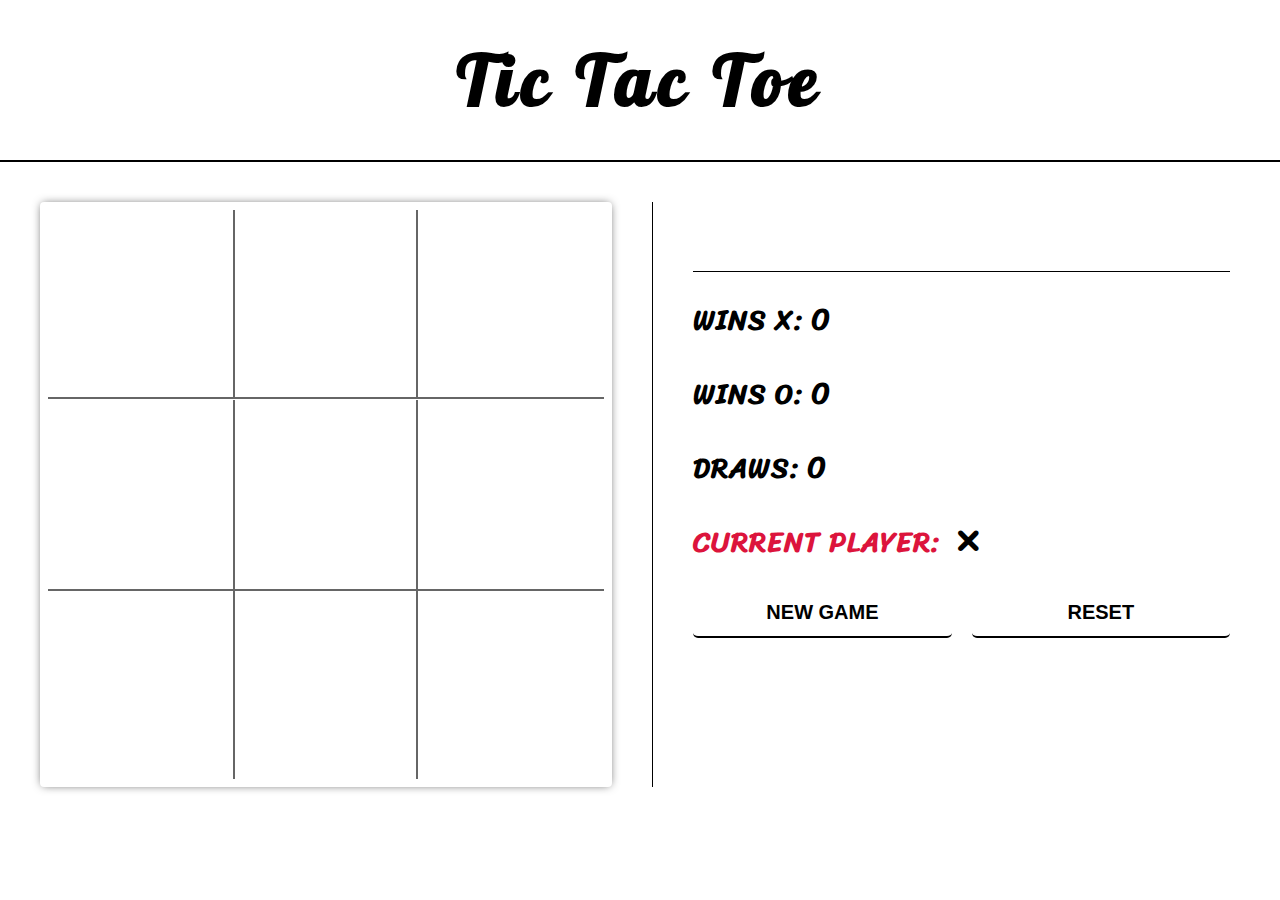
<file: index.html>
<!DOCTYPE html>
<html lang="en">

<head>
    <meta charset="UTF-8">
    <meta name="viewport" content="width=device-width, initial-scale=1.0">
    <title>Tic Tac Toe</title>
    <link rel="stylesheet" href="css/main.css">
    <link href="https://fonts.googleapis.com/css2?family=Sriracha&display=swap" rel="stylesheet">
    <link href="https://fonts.googleapis.com/css2?family=Lobster&display=swap" rel="stylesheet">
    <link rel="stylesheet" href="CrossAndCircleIcon/css/fontello.css">
</head>

<body>
    <h1 class="title">Tic Tac Toe</h1>
    <div class="container">
        <div class="board">
            <div class="board__field" data-number='1'>
                <!-- <i class="icon-cancel"></i> -->
            </div>
            <div class="board__field" data-number='2'></div>
            <div class="board__field" data-number='3'></div>
            <div class="board__field" data-number='4'></div>
            <div class="board__field" data-number='5' disabled="true"></div>
            <div class="board__field" data-number='6'></div>
            <div class="board__field" data-number='7'></div>
            <div class="board__field" data-number='8'></div>
            <div class="board__field" data-number='9'></div>
            <div class="board__disabled"></div>
        </div>
        <section class="stats">
            <h1 class="stats__infoH1"></h1>
            <p class="stats__paragraph">Wins X: <span class="stats__winsX">0</span>
            </p>
            <p class="stats__paragraph">Wins O: <span class="stats__winsO">0</span>
            </p>
            <p class="stats__paragraph">Draws: <span class="stats__draws">0</span>
            </p>
            <p class="stats__paragraph">current player: <span class="stats__whoPlays"><i class="icon-cancel"></i></span>
            </p>
            <div class="stats__buttons">
                <button class="stats__buttons-newGame button">new game</button>
                <button class="stats__buttons-reset button">reset</button>
            </div>
        </section>
    </div>
</body>

<script src="script.js"></script>

</html>
</file>
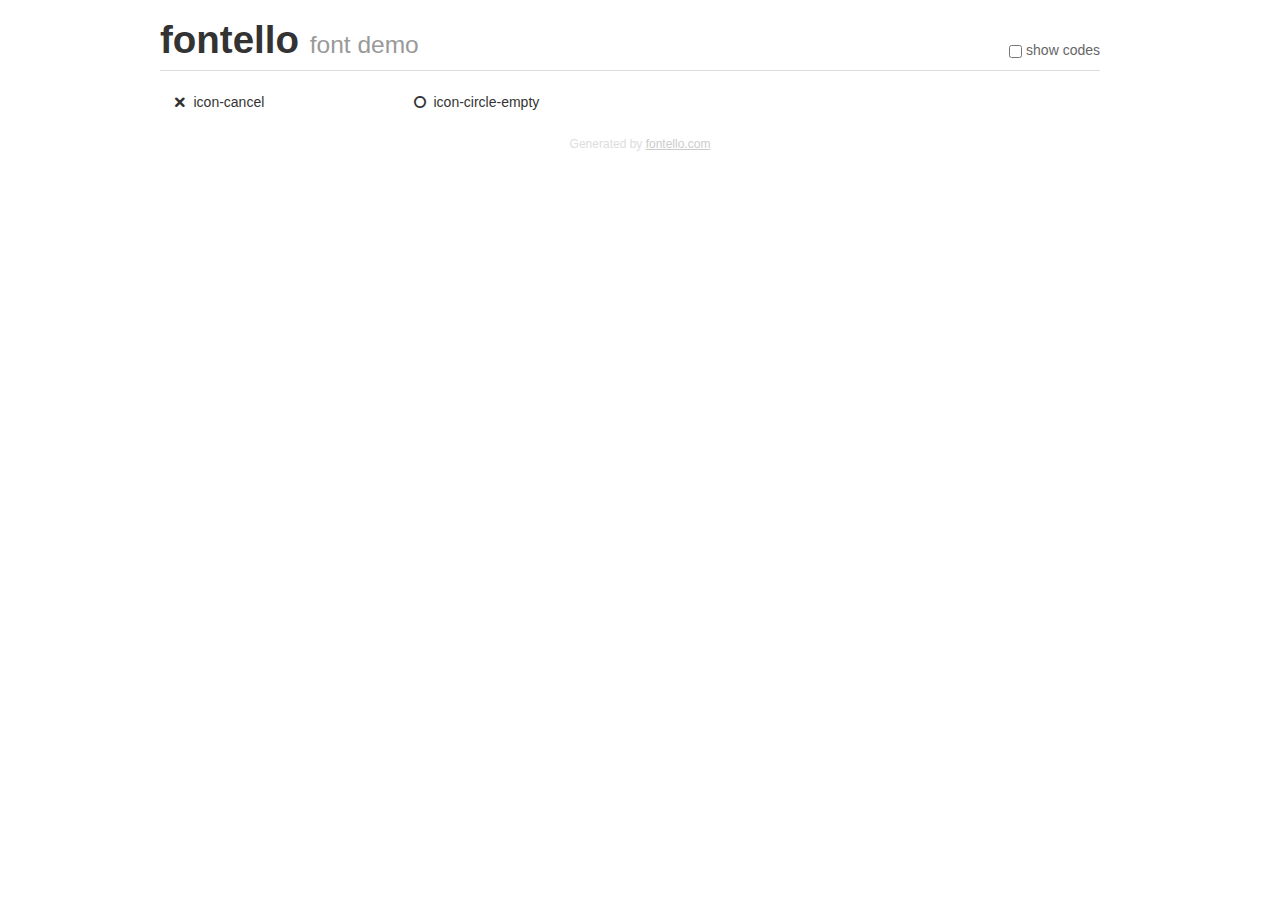
<file: CrossAndCircleIcon/demo.html>
<!DOCTYPE html>
<html>
  <head><!--[if lt IE 9]><script language="javascript" type="text/javascript" src="//html5shim.googlecode.com/svn/trunk/html5.js"></script><![endif]-->
    <meta charset="UTF-8"><style>/*
 * Bootstrap v2.2.1
 *
 * Copyright 2012 Twitter, Inc
 * Licensed under the Apache License v2.0
 * http://www.apache.org/licenses/LICENSE-2.0
 *
 * Designed and built with all the love in the world @twitter by @mdo and @fat.
 */
.clearfix {
  *zoom: 1;
}
.clearfix:before,
.clearfix:after {
  display: table;
  content: "";
  line-height: 0;
}
.clearfix:after {
  clear: both;
}
html {
  font-size: 100%;
  -webkit-text-size-adjust: 100%;
  -ms-text-size-adjust: 100%;
}
a:focus {
  outline: thin dotted #333;
  outline: 5px auto -webkit-focus-ring-color;
  outline-offset: -2px;
}
a:hover,
a:active {
  outline: 0;
}
button,
input,
select,
textarea {
  margin: 0;
  font-size: 100%;
  vertical-align: middle;
}
button,
input {
  *overflow: visible;
  line-height: normal;
}
button::-moz-focus-inner,
input::-moz-focus-inner {
  padding: 0;
  border: 0;
}
body {
  margin: 0;
  font-family: "Helvetica Neue", Helvetica, Arial, sans-serif;
  font-size: 14px;
  line-height: 20px;
  color: #333;
  background-color: #fff;
}
a {
  color: #08c;
  text-decoration: none;
}
a:hover {
  color: #005580;
  text-decoration: underline;
}
.row {
  margin-left: -20px;
  *zoom: 1;
}
.row:before,
.row:after {
  display: table;
  content: "";
  line-height: 0;
}
.row:after {
  clear: both;
}
[class*="span"] {
  float: left;
  min-height: 1px;
  margin-left: 20px;
}
.container,
.navbar-static-top .container,
.navbar-fixed-top .container,
.navbar-fixed-bottom .container {
  width: 940px;
}
.span12 {
  width: 940px;
}
.span11 {
  width: 860px;
}
.span10 {
  width: 780px;
}
.span9 {
  width: 700px;
}
.span8 {
  width: 620px;
}
.span7 {
  width: 540px;
}
.span6 {
  width: 460px;
}
.span5 {
  width: 380px;
}
.span4 {
  width: 300px;
}
.span3 {
  width: 220px;
}
.span2 {
  width: 140px;
}
.span1 {
  width: 60px;
}
[class*="span"].pull-right,
.row-fluid [class*="span"].pull-right {
  float: right;
}
.container {
  margin-right: auto;
  margin-left: auto;
  *zoom: 1;
}
.container:before,
.container:after {
  display: table;
  content: "";
  line-height: 0;
}
.container:after {
  clear: both;
}
p {
  margin: 0 0 10px;
}
.lead {
  margin-bottom: 20px;
  font-size: 21px;
  font-weight: 200;
  line-height: 30px;
}
small {
  font-size: 85%;
}
h1 {
  margin: 10px 0;
  font-family: inherit;
  font-weight: bold;
  line-height: 20px;
  color: inherit;
  text-rendering: optimizelegibility;
}
h1 small {
  font-weight: normal;
  line-height: 1;
  color: #999;
}
h1 {
  line-height: 40px;
}
h1 {
  font-size: 38.5px;
}
h1 small {
  font-size: 24.5px;
}
body {
  margin-top: 90px;
}
.header {
  position: fixed;
  top: 0;
  left: 50%;
  margin-left: -480px;
  background-color: #fff;
  border-bottom: 1px solid #ddd;
  padding-top: 10px;
  z-index: 10;
}
.footer {
  color: #ddd;
  font-size: 12px;
  text-align: center;
  margin-top: 20px;
}
.footer a {
  color: #ccc;
  text-decoration: underline;
}
.the-icons {
  font-size: 14px;
  line-height: 24px;
}
.switch {
  position: absolute;
  right: 0;
  bottom: 10px;
  color: #666;
}
.switch input {
  margin-right: 0.3em;
}
.codesOn .i-name {
  display: none;
}
.codesOn .i-code {
  display: inline;
}
.i-code {
  display: none;
}
@font-face {
      font-family: 'fontello';
      src: url('./font/fontello.eot?10719245');
      src: url('./font/fontello.eot?10719245#iefix') format('embedded-opentype'),
           url('./font/fontello.woff?10719245') format('woff'),
           url('./font/fontello.ttf?10719245') format('truetype'),
           url('./font/fontello.svg?10719245#fontello') format('svg');
      font-weight: normal;
      font-style: normal;
    }
     
     
    .demo-icon
    {
      font-family: "fontello";
      font-style: normal;
      font-weight: normal;
      speak: never;
     
      display: inline-block;
      text-decoration: inherit;
      width: 1em;
      margin-right: .2em;
      text-align: center;
      /* opacity: .8; */
     
      /* For safety - reset parent styles, that can break glyph codes*/
      font-variant: normal;
      text-transform: none;
     
      /* fix buttons height, for twitter bootstrap */
      line-height: 1em;
     
      /* Animation center compensation - margins should be symmetric */
      /* remove if not needed */
      margin-left: .2em;
     
      /* You can be more comfortable with increased icons size */
      /* font-size: 120%; */
     
      /* Font smoothing. That was taken from TWBS */
      -webkit-font-smoothing: antialiased;
      -moz-osx-font-smoothing: grayscale;
     
      /* Uncomment for 3D effect */
      /* text-shadow: 1px 1px 1px rgba(127, 127, 127, 0.3); */
    }
     </style>
    <link rel="stylesheet" href="css/animation.css"><!--[if IE 7]><link rel="stylesheet" href="css/" + font.fontname + "-ie7.css"><![endif]-->
    <script>
      function toggleCodes(on) {
        var obj = document.getElementById('icons');
      
        if (on) {
          obj.className += ' codesOn';
        } else {
          obj.className = obj.className.replace(' codesOn', '');
        }
      }
      
    </script>
  </head>
  <body>
    <div class="container header">
      <h1>fontello <small>font demo</small></h1>
      <label class="switch">
        <input type="checkbox" onclick="toggleCodes(this.checked)">show codes
      </label>
    </div>
    <div class="container" id="icons">
      <div class="row">
        <div class="the-icons span3" title="Code: 0xe800"><i class="demo-icon icon-cancel">&#xe800;</i> <span class="i-name">icon-cancel</span><span class="i-code">0xe800</span></div>
        <div class="the-icons span3" title="Code: 0xf10c"><i class="demo-icon icon-circle-empty">&#xf10c;</i> <span class="i-name">icon-circle-empty</span><span class="i-code">0xf10c</span></div>
      </div>
    </div>
    <div class="container footer">Generated by <a href="http://fontello.com">fontello.com</a></div>
  </body>
</html>
</file>
<file: css/main.css>
body {
  height: 100vh;
  min-width: 950px;
}

* {
  margin: 0;
  padding: 0;
  -webkit-box-sizing: border-box;
          box-sizing: border-box;
  font-size: 10px;
}

.title {
  line-height: 100px;
  text-align: center;
  font-size: 5rem;
  letter-spacing: 6px;
  border-bottom: 2px solid black;
  font-family: 'Lobster', cursive;
}

@media (min-width: 1024px) and (min-height: 700px) {
  .title {
    line-height: 160px;
    font-size: 7rem;
  }
}

.container {
  width: 100vw;
  display: -webkit-box;
  display: -ms-flexbox;
  display: flex;
  padding: 40px;
}

.board {
  position: relative;
  display: -webkit-box;
  display: -ms-flexbox;
  display: flex;
  -ms-flex-wrap: wrap;
      flex-wrap: wrap;
  margin: 0 40px 0 auto;
  padding: 8px;
  min-width: 350px;
  min-height: 350px;
  width: 70vh;
  height: 70vh;
  border-radius: 4px;
  -webkit-box-shadow: 0px 0px 10px -2px #555;
          box-shadow: 0px 0px 10px -2px #555;
  font-size: 0;
}

@media (min-width: 1024px) {
  .board {
    width: 65vh;
    height: 65vh;
  }
}

.board__disabled {
  display: none;
  position: absolute;
  top: 0;
  left: 0;
  width: 100%;
  height: 100%;
  opacity: 0.2;
  background-color: #555;
}

.board__field {
  position: relative;
  width: 33.3%;
  height: 33.3%;
}

.board__field:hover {
  cursor: pointer;
  background-color: rgba(238, 238, 238, 0.6);
}

.board__field:nth-of-type(2) {
  border-right: 2px solid #666;
  border-left: 2px solid #666;
  border-bottom: 2px solid #666;
}

.board__field:nth-of-type(8) {
  border-right: 2px solid #666;
  border-left: 2px solid #666;
  border-top: 2px solid #666;
}

.board__field:nth-of-type(5) {
  border-right: 2px solid #666;
  border-left: 2px solid #666;
}

.board__field:nth-of-type(1), .board__field:nth-of-type(3) {
  border-bottom: 2px solid #666;
}

.board__field:nth-of-type(7), .board__field:nth-of-type(9) {
  border-top: 2px solid #666;
}

.board__field i {
  display: block;
  font-size: 0.5rem;
  position: absolute;
  top: 50%;
  left: 50%;
  -webkit-transform: translate(-50%, -50%);
          transform: translate(-50%, -50%);
  -webkit-animation: signScale 0.1s linear 1 both;
          animation: signScale 0.1s linear 1 both;
}

@media (min-width: 1100px) and (min-height: 700px) {
  .board__field i {
    -webkit-animation: signScaleBig 0.1s linear 1 both;
            animation: signScaleBig 0.1s linear 1 both;
  }
}

.stats {
  width: 50%;
  padding: 0 10px 0 40px;
  border-left: 1px solid black;
  font-family: 'Sriracha', cursive;
}

.stats__infoH1 {
  display: block;
  width: 100%;
  min-width: 400px;
  height: 70px;
  line-height: 70px;
  font-size: 4rem;
  color: #2bb808;
  text-align: center;
  border-bottom: 1px solid black;
}

.stats__paragraph {
  display: block;
  margin: 20px 0;
  width: 100%;
  font-size: 2.8rem;
  font-weight: 700;
  letter-spacing: 1px;
  text-transform: uppercase;
}

.stats__paragraph span {
  font-size: 3rem;
}

.stats__paragraph span i {
  color: black;
  font-size: 3rem;
}

.stats p:nth-last-of-type(1) {
  color: crimson;
}

.stats__buttons {
  display: -webkit-box;
  display: -ms-flexbox;
  display: flex;
  width: 100%;
  min-width: 400px;
  margin-top: 20px;
  height: 50px;
  font-family: Arial, Helvetica, sans-serif;
}

.stats__buttons-newGame {
  margin-right: 10px;
}

.stats__buttons-reset {
  margin-left: 10px;
}

.stats__buttons button {
  width: 50%;
  border: none;
  border-bottom: 2px solid black;
  border-radius: 5px;
  font-size: 2rem;
  text-transform: uppercase;
  font-weight: 700;
  background-color: #FFF;
  -webkit-transition: 0.1s;
  transition: 0.1s;
  outline: none;
}

.stats__buttons button:hover {
  cursor: pointer;
  background-color: #ddd;
}

.footer {
  position: absolute;
  bottom: 0;
  left: 0;
  width: 100%;
  height: 60px;
  line-height: 60px;
  border-top: 1px solid black;
}

@-webkit-keyframes signScale {
  0% {
    -webkit-transform: scale(0);
            transform: scale(0);
  }
  100% {
    -webkit-transform: scale(17);
            transform: scale(17);
  }
}

@keyframes signScale {
  0% {
    -webkit-transform: scale(0);
            transform: scale(0);
  }
  100% {
    -webkit-transform: scale(17);
            transform: scale(17);
  }
}

@-webkit-keyframes signScaleBig {
  0% {
    -webkit-transform: scale(0);
            transform: scale(0);
  }
  100% {
    -webkit-transform: scale(25);
            transform: scale(25);
  }
}

@keyframes signScaleBig {
  0% {
    -webkit-transform: scale(0);
            transform: scale(0);
  }
  100% {
    -webkit-transform: scale(25);
            transform: scale(25);
  }
}
/*# sourceMappingURL=main.css.map */
</file>
<file: CrossAndCircleIcon/css/fontello.css>
@font-face {
  font-family: 'fontello';
  src: url('../font/fontello.eot?98341063');
  src: url('../font/fontello.eot?98341063#iefix') format('embedded-opentype'),
       url('../font/fontello.woff2?98341063') format('woff2'),
       url('../font/fontello.woff?98341063') format('woff'),
       url('../font/fontello.ttf?98341063') format('truetype'),
       url('../font/fontello.svg?98341063#fontello') format('svg');
  font-weight: normal;
  font-style: normal;
}
/* Chrome hack: SVG is rendered more smooth in Windozze. 100% magic, uncomment if you need it. */
/* Note, that will break hinting! In other OS-es font will be not as sharp as it could be */
/*
@media screen and (-webkit-min-device-pixel-ratio:0) {
  @font-face {
    font-family: 'fontello';
    src: url('../font/fontello.svg?98341063#fontello') format('svg');
  }
}
*/
 
 [class^="icon-"]:before, [class*=" icon-"]:before {
  font-family: "fontello";
  font-style: normal;
  font-weight: normal;
  speak: never;
 
  display: inline-block;
  text-decoration: inherit;
  width: 1em;
  margin-right: .2em;
  text-align: center;
  /* opacity: .8; */
 
  /* For safety - reset parent styles, that can break glyph codes*/
  font-variant: normal;
  text-transform: none;
 
  /* fix buttons height, for twitter bootstrap */
  line-height: 1em;
 
  /* Animation center compensation - margins should be symmetric */
  /* remove if not needed */
  margin-left: .2em;
 
  /* you can be more comfortable with increased icons size */
  /* font-size: 120%; */
 
  /* Font smoothing. That was taken from TWBS */
  -webkit-font-smoothing: antialiased;
  -moz-osx-font-smoothing: grayscale;
 
  /* Uncomment for 3D effect */
  /* text-shadow: 1px 1px 1px rgba(127, 127, 127, 0.3); */
}
 
.icon-cancel:before { content: '\e800'; } /* '' */
.icon-circle-empty:before { content: '\f10c'; } /* '' */
</file>
<file: CrossAndCircleIcon/css/animation.css>
/*
   Animation example, for spinners
*/
.animate-spin {
  -moz-animation: spin 2s infinite linear;
  -o-animation: spin 2s infinite linear;
  -webkit-animation: spin 2s infinite linear;
  animation: spin 2s infinite linear;
  display: inline-block;
}
@-moz-keyframes spin {
  0% {
    -moz-transform: rotate(0deg);
    -o-transform: rotate(0deg);
    -webkit-transform: rotate(0deg);
    transform: rotate(0deg);
  }

  100% {
    -moz-transform: rotate(359deg);
    -o-transform: rotate(359deg);
    -webkit-transform: rotate(359deg);
    transform: rotate(359deg);
  }
}
@-webkit-keyframes spin {
  0% {
    -moz-transform: rotate(0deg);
    -o-transform: rotate(0deg);
    -webkit-transform: rotate(0deg);
    transform: rotate(0deg);
  }

  100% {
    -moz-transform: rotate(359deg);
    -o-transform: rotate(359deg);
    -webkit-transform: rotate(359deg);
    transform: rotate(359deg);
  }
}
@-o-keyframes spin {
  0% {
    -moz-transform: rotate(0deg);
    -o-transform: rotate(0deg);
    -webkit-transform: rotate(0deg);
    transform: rotate(0deg);
  }

  100% {
    -moz-transform: rotate(359deg);
    -o-transform: rotate(359deg);
    -webkit-transform: rotate(359deg);
    transform: rotate(359deg);
  }
}
@-ms-keyframes spin {
  0% {
    -moz-transform: rotate(0deg);
    -o-transform: rotate(0deg);
    -webkit-transform: rotate(0deg);
    transform: rotate(0deg);
  }

  100% {
    -moz-transform: rotate(359deg);
    -o-transform: rotate(359deg);
    -webkit-transform: rotate(359deg);
    transform: rotate(359deg);
  }
}
@keyframes spin {
  0% {
    -moz-transform: rotate(0deg);
    -o-transform: rotate(0deg);
    -webkit-transform: rotate(0deg);
    transform: rotate(0deg);
  }

  100% {
    -moz-transform: rotate(359deg);
    -o-transform: rotate(359deg);
    -webkit-transform: rotate(359deg);
    transform: rotate(359deg);
  }
}
</file>
